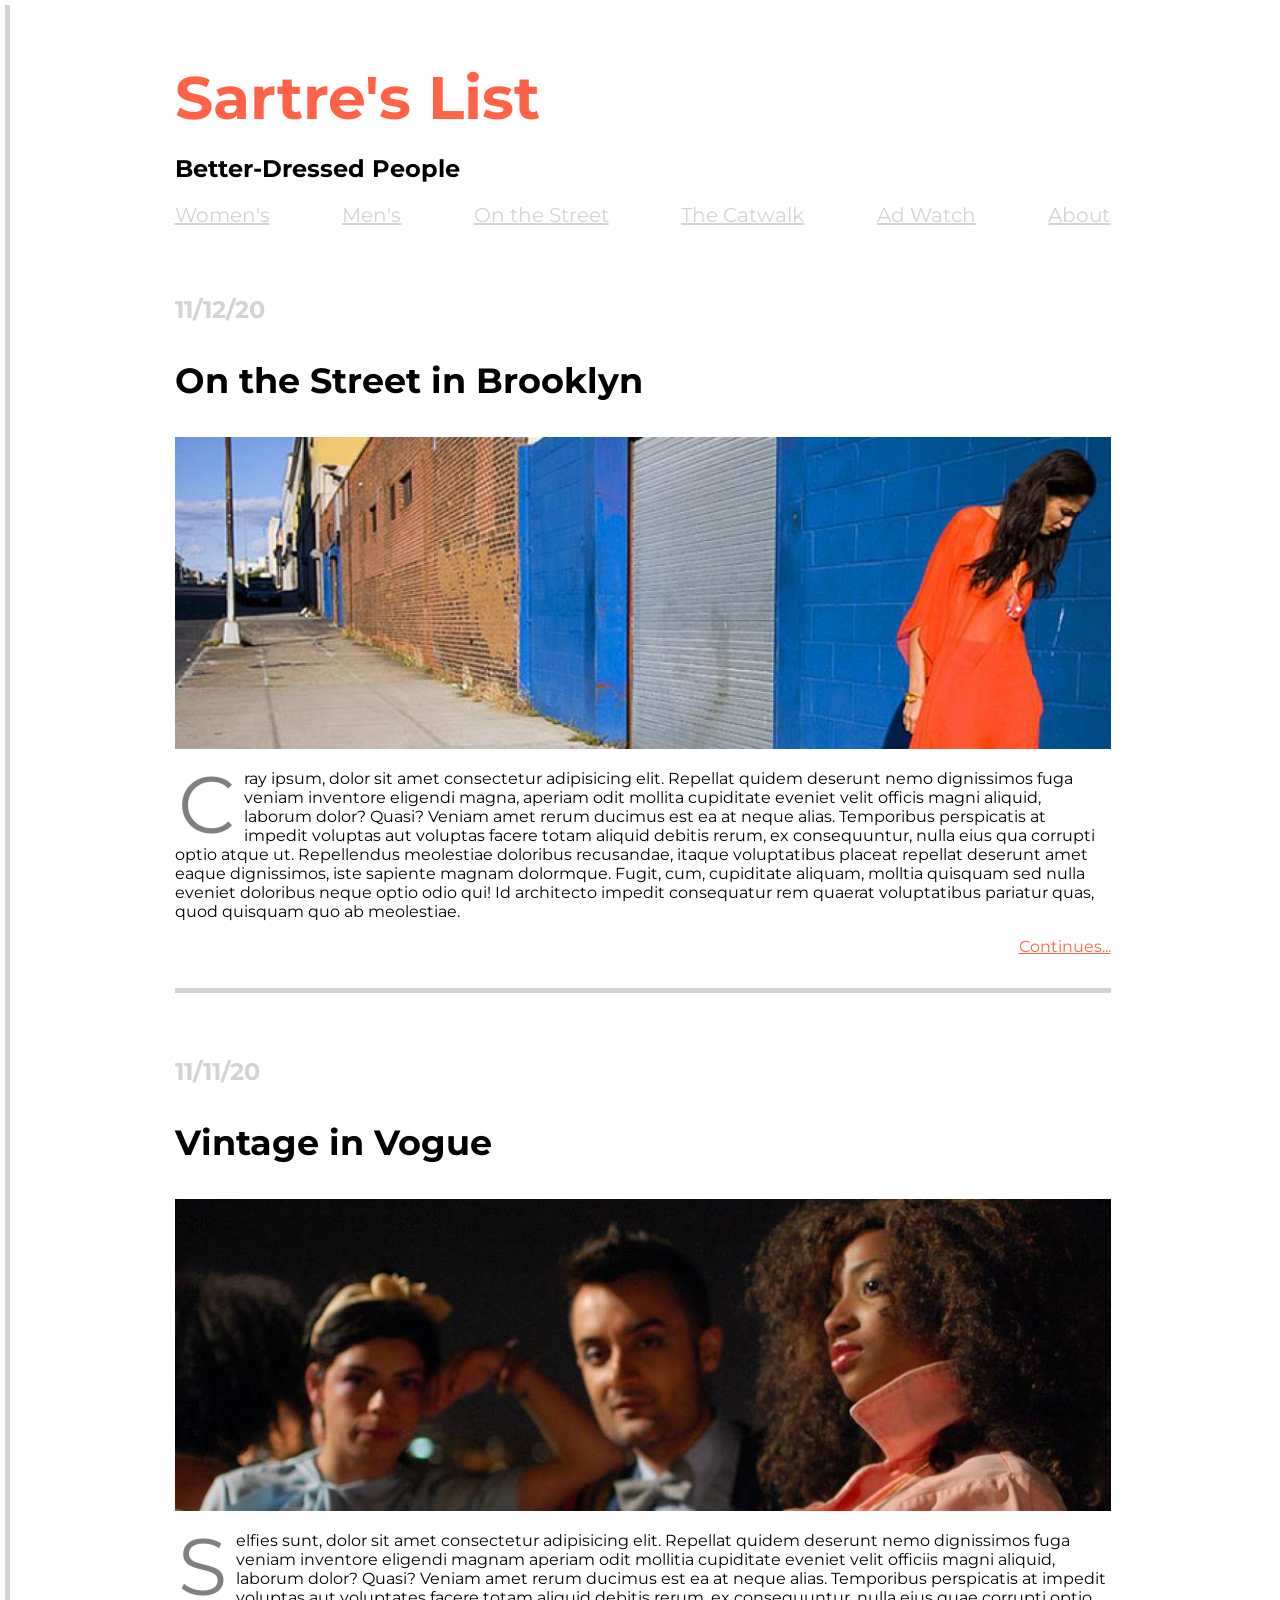
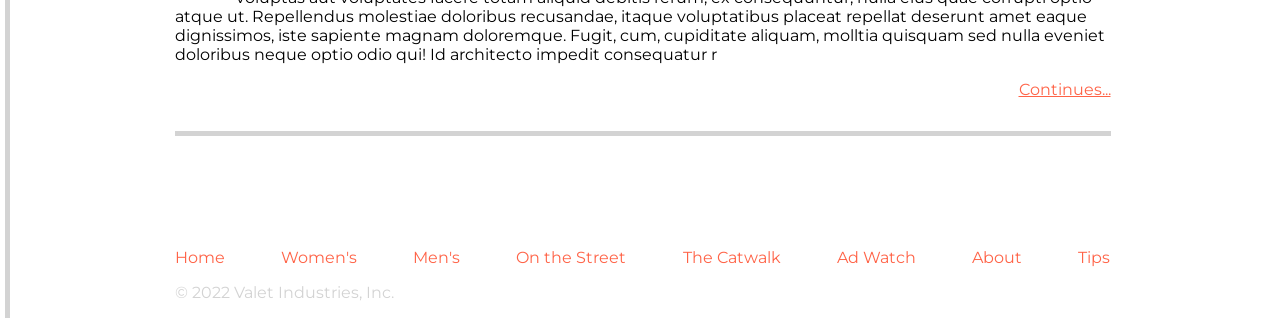
<file: index.html>
<!DOCTYPE html>
<html lang="en">

<head>
    <meta charset="UTF-8">
    <meta http-equiv="X-UA-Compatible" content="IE=edge">
    <meta name="viewport" content="width=device-width, initial-scale=1.0">
  <link rel="stylesheet" href="./styles.css">
  <title>React Fashion Blog</title>
</head>

<body>
  <header>
    <h1 id="header">Sartre's List</h1>
    <h2 id="subtitle">Better-Dressed People</h2>
    <nav id="topnav" aria-label="Main Navigation" role="navigation">
      <ul>
        <li><a href="...">Women's</a></li>
        <li><a href="...">Men's</a></li>
        <li><a href="...">On the Street</a></li>
        <li><a href="...">The Catwalk</a></li>
        <li><a href="...">Ad Watch</a></li>
        <li><a href="...">About</a></li>
      </ul>
    </nav>
  </header>
  <main className="contentboxes">
    <article>
      <h2 id="date">11/12/20</h2>
      <h3 id="headline">On the Street in Brooklyn</h3>
      <img id="image" src="./images/blog-image-1.jpeg" alt="img" />
      <p id="content">Cray ipsum, dolor sit amet consectetur adipisicing elit. Repellat quidem deserunt nemo dignissimos
        fuga veniam inventore eligendi magna, aperiam odit mollita cupiditate eveniet velit officis magni aliquid,
        laborum dolor? Quasi? Veniam amet rerum ducimus est ea at neque alias. Temporibus perspicatis at impedit
        voluptas aut voluptas facere totam aliquid debitis rerum, ex consequuntur, nulla eius qua corrupti optio atque
        ut. Repellendus meolestiae doloribus recusandae, itaque voluptatibus placeat repellat deserunt amet eaque
        dignissimos, iste sapiente magnam dolormque. Fugit, cum, cupiditate aliquam, molltia quisquam sed nulla eveniet
        doloribus neque optio odio qui! Id architecto impedit consequatur rem quaerat voluptatibus pariatur quas, quod
        quisquam quo ab meolestiae.</p>
      <a id="continue" href="...">Continues...</a>
    </article>
    <article>
      <h2 id="date">11/11/20</h2>
      <h3 id="headline">Vintage in Vogue</h3>
      <img id="image" src="./images/blog-image-2.jpeg" alt="img" />
      <p id="content">Selfies sunt, dolor sit amet consectetur adipisicing elit. Repellat quidem deserunt nemo
        dignissimos fuga veniam inventore eligendi magnam aperiam odit mollitia cupiditate eveniet velit officiis magni
        aliquid, laborum dolor? Quasi? Veniam amet rerum ducimus est ea at neque alias. Temporibus perspicatis at
        impedit voluptas aut voluptates facere totam aliquid debitis rerum, ex consequuntur, nulla eius quae corrupti
        optio atque ut. Repellendus molestiae doloribus recusandae, itaque voluptatibus placeat repellat deserunt amet
        eaque dignissimos, iste sapiente magnam doloremque. Fugit, cum, cupiditate aliquam, molltia quisquam sed nulla
        eveniet doloribus neque optio odio qui! Id architecto impedit consequatur r</p>
      <a id="continue" href="...">Continues...</a>
    </article>
  </main>
  <footer>
    <nav id="bottomnav" aria-label="Main Navigation" role="navigation">
      <ul>
        <li><a href="...">Home</a></li>
        <li><a href="...">Women's</a></li>
        <li><a href="...">Men's</a></li>
        <li><a href="...">On the Street</a></li>
        <li><a href="...">The Catwalk</a></li>
        <li><a href="...">Ad Watch</a></li>
        <li><a href="...">About</a></li>
        <li><a href="...">Tips</a></li>
      </ul>
    </nav>
    <span id="copyright">&copy; 2022 Valet Industries, Inc.</span>
  </footer>
</body>

</html>
</file>
<file: styles.css>
@import url('https://fonts.googleapis.com/css2?family=Montserrat:wght@200&display=swap');

html {
    border-left: 5px;
    border-left-style: solid;
    border-left-color: lightgray;
    margin: 5px;
}

body {
    min-height: 100vh;
    font-family: 'Montserrat', sans-serif;
    max-width: 1000px;
    margin: auto;
}

header {
    padding-top: 1rem;
    padding-bottom: 1rem;
    padding-left: 2rem;
    padding-right: 2rem;
}

main {
    padding-top: 1rem;
    padding-bottom: 1rem;
    padding-left: 2rem;
    padding-right: 2rem;
}

footer {
    padding-top: 1rem;
    padding-bottom: 1rem;
    padding-left: 2rem;
    padding-right: 2rem;
}

img {
    width: 100%
}


h1 {
    color: tomato;
    font-size:60px;
    margin-top:5;
    margin-bottom:0;
}

.subtitle {
    margin:0;
    padding: 0;
}

ul {
    padding: 0;
    list-style-type: none;
    display: flex;
    justify-content: space-between;
}

nav :link {
    text-decoration: none;
}

/* Set the color for the anchors inside the main navigation to be lightgray
and the footer navigation to be tomato. */
#topnav :link {
    color: lightgray;
    font-size: 20px;
    text-decoration: underline;
}

#bottomnav :link {
    color: tomato;
}

#headline {
    font-size: 35px;
}

#continue {
    color:tomato;
    display: flex;
    justify-content: right;
}

article {
    border-bottom-width: 5px;
    border-bottom-style: solid;
    border-bottom-color: lightgray;
    margin-bottom: 4rem;
    padding-bottom: 2rem;
}

article p::first-letter{
    color: gray;
    font-size: 80px;
    margin-right: 6px;
    float: left;
    line-height: 50px;
    padding: 6px 3px;
    margin-top: 5px;;
}

#date {
    color:lightgray;
}

#copyright{
    color:lightgray;
}
</file>
